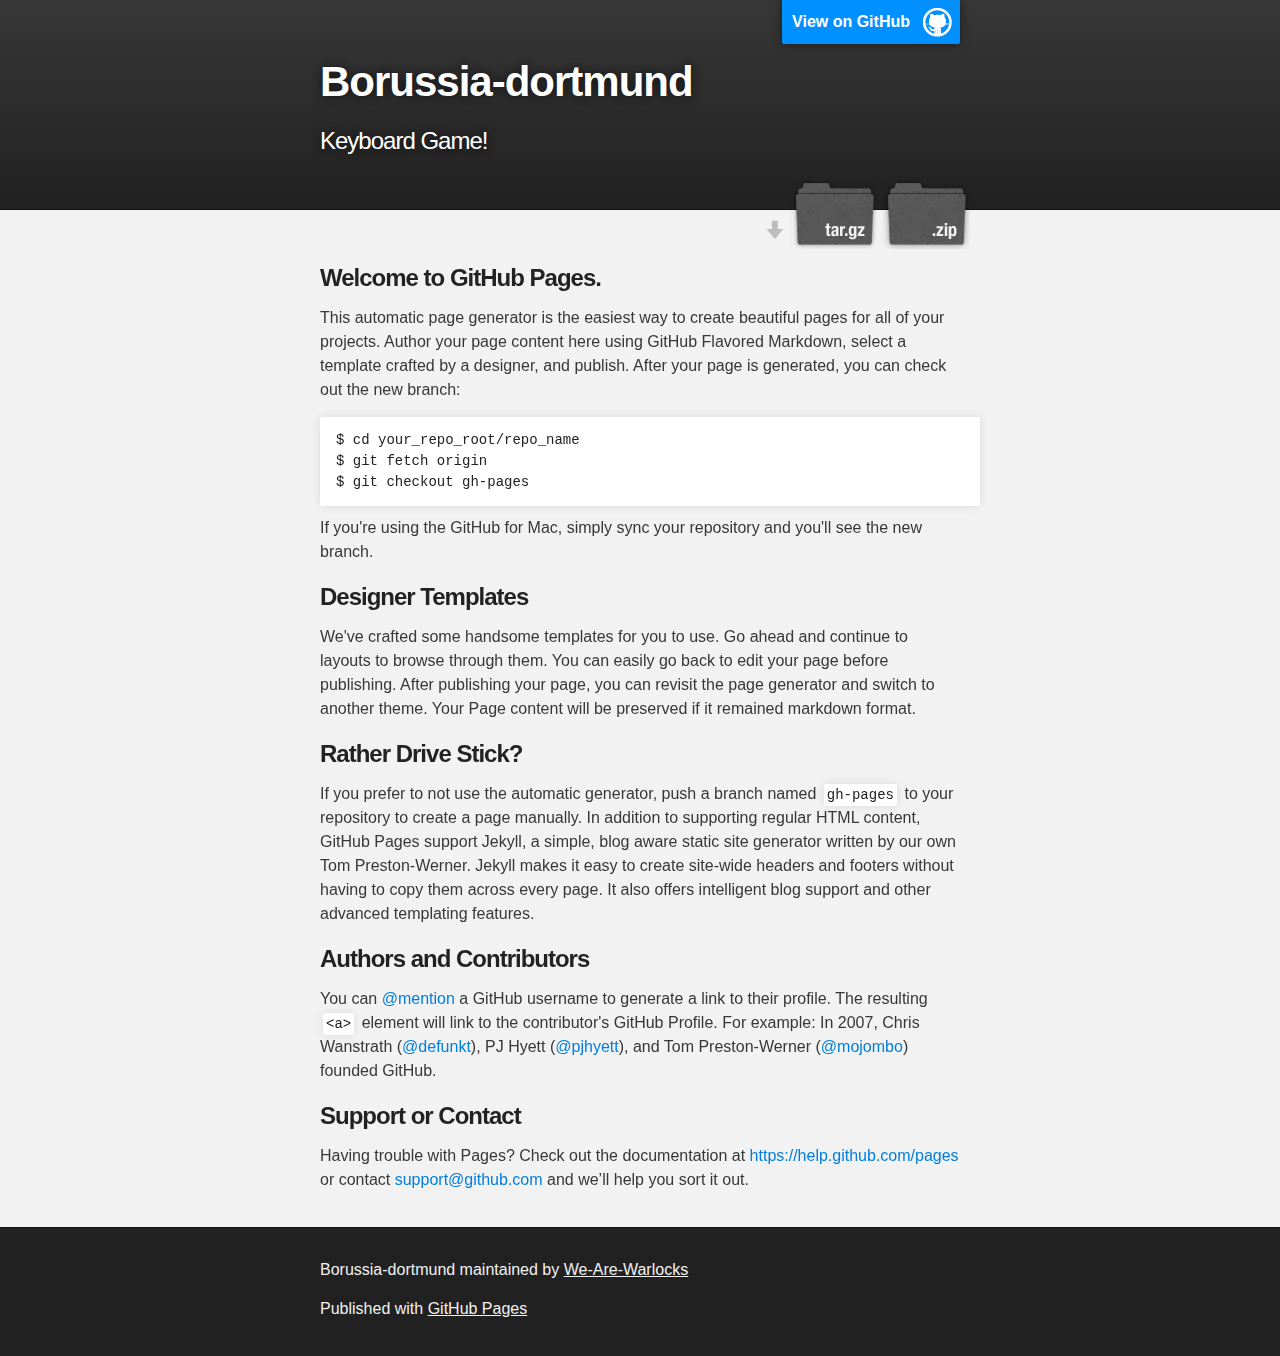
<file: index.html>
<!DOCTYPE html>
<html>

  <head>
    <meta charset='utf-8'>
    <meta http-equiv="X-UA-Compatible" content="chrome=1">
    <meta name="description" content="Borussia-dortmund : Keyboard Game!">

    <link rel="stylesheet" type="text/css" media="screen" href="stylesheets/stylesheet.css">

    <title>Borussia-dortmund</title>
  </head>

  <body>

    <!-- HEADER -->
    <div id="header_wrap" class="outer">
        <header class="inner">
          <a id="forkme_banner" href="https://github.com/We-Are-Warlocks/Borussia-Dortmund">View on GitHub</a>

          <h1 id="project_title">Borussia-dortmund</h1>
          <h2 id="project_tagline">Keyboard Game!</h2>

            <section id="downloads">
              <a class="zip_download_link" href="https://github.com/We-Are-Warlocks/Borussia-Dortmund/zipball/master">Download this project as a .zip file</a>
              <a class="tar_download_link" href="https://github.com/We-Are-Warlocks/Borussia-Dortmund/tarball/master">Download this project as a tar.gz file</a>
            </section>
        </header>
    </div>

    <!-- MAIN CONTENT -->
    <div id="main_content_wrap" class="outer">
      <section id="main_content" class="inner">
        <h3>
<a id="welcome-to-github-pages" class="anchor" href="#welcome-to-github-pages" aria-hidden="true"><span class="octicon octicon-link"></span></a>Welcome to GitHub Pages.</h3>

<p>This automatic page generator is the easiest way to create beautiful pages for all of your projects. Author your page content here using GitHub Flavored Markdown, select a template crafted by a designer, and publish. After your page is generated, you can check out the new branch:</p>

<pre><code>$ cd your_repo_root/repo_name
$ git fetch origin
$ git checkout gh-pages
</code></pre>

<p>If you're using the GitHub for Mac, simply sync your repository and you'll see the new branch.</p>

<h3>
<a id="designer-templates" class="anchor" href="#designer-templates" aria-hidden="true"><span class="octicon octicon-link"></span></a>Designer Templates</h3>

<p>We've crafted some handsome templates for you to use. Go ahead and continue to layouts to browse through them. You can easily go back to edit your page before publishing. After publishing your page, you can revisit the page generator and switch to another theme. Your Page content will be preserved if it remained markdown format.</p>

<h3>
<a id="rather-drive-stick" class="anchor" href="#rather-drive-stick" aria-hidden="true"><span class="octicon octicon-link"></span></a>Rather Drive Stick?</h3>

<p>If you prefer to not use the automatic generator, push a branch named <code>gh-pages</code> to your repository to create a page manually. In addition to supporting regular HTML content, GitHub Pages support Jekyll, a simple, blog aware static site generator written by our own Tom Preston-Werner. Jekyll makes it easy to create site-wide headers and footers without having to copy them across every page. It also offers intelligent blog support and other advanced templating features.</p>

<h3>
<a id="authors-and-contributors" class="anchor" href="#authors-and-contributors" aria-hidden="true"><span class="octicon octicon-link"></span></a>Authors and Contributors</h3>

<p>You can <a href="https://github.com/blog/821" class="user-mention">@mention</a> a GitHub username to generate a link to their profile. The resulting <code>&lt;a&gt;</code> element will link to the contributor's GitHub Profile. For example: In 2007, Chris Wanstrath (<a href="https://github.com/defunkt" class="user-mention">@defunkt</a>), PJ Hyett (<a href="https://github.com/pjhyett" class="user-mention">@pjhyett</a>), and Tom Preston-Werner (<a href="https://github.com/mojombo" class="user-mention">@mojombo</a>) founded GitHub.</p>

<h3>
<a id="support-or-contact" class="anchor" href="#support-or-contact" aria-hidden="true"><span class="octicon octicon-link"></span></a>Support or Contact</h3>

<p>Having trouble with Pages? Check out the documentation at <a href="https://help.github.com/pages">https://help.github.com/pages</a> or contact <a href="mailto:support@github.com">support@github.com</a> and we’ll help you sort it out.</p>
      </section>
    </div>

    <!-- FOOTER  -->
    <div id="footer_wrap" class="outer">
      <footer class="inner">
        <p class="copyright">Borussia-dortmund maintained by <a href="https://github.com/We-Are-Warlocks">We-Are-Warlocks</a></p>
        <p>Published with <a href="https://pages.github.com">GitHub Pages</a></p>
      </footer>
    </div>

    

  </body>
</html>
</file>
<file: stylesheets/stylesheet.css>
/*******************************************************************************
Slate Theme for GitHub Pages
by Jason Costello, @jsncostello
*******************************************************************************/

@import url(pygment_trac.css);

/*******************************************************************************
MeyerWeb Reset
*******************************************************************************/

html, body, div, span, applet, object, iframe,
h1, h2, h3, h4, h5, h6, p, blockquote, pre,
a, abbr, acronym, address, big, cite, code,
del, dfn, em, img, ins, kbd, q, s, samp,
small, strike, strong, sub, sup, tt, var,
b, u, i, center,
dl, dt, dd, ol, ul, li,
fieldset, form, label, legend,
table, caption, tbody, tfoot, thead, tr, th, td,
article, aside, canvas, details, embed,
figure, figcaption, footer, header, hgroup,
menu, nav, output, ruby, section, summary,
time, mark, audio, video {
  margin: 0;
  padding: 0;
  border: 0;
  font: inherit;
  vertical-align: baseline;
}

/* HTML5 display-role reset for older browsers */
article, aside, details, figcaption, figure,
footer, header, hgroup, menu, nav, section {
  display: block;
}

ol, ul {
  list-style: none;
}

table {
  border-collapse: collapse;
  border-spacing: 0;
}

/*******************************************************************************
Theme Styles
*******************************************************************************/

body {
  box-sizing: border-box;
  color:#373737;
  background: #212121;
  font-size: 16px;
  font-family: 'Myriad Pro', Calibri, Helvetica, Arial, sans-serif;
  line-height: 1.5;
  -webkit-font-smoothing: antialiased;
}

h1, h2, h3, h4, h5, h6 {
  margin: 10px 0;
  font-weight: 700;
  color:#222222;
  font-family: 'Lucida Grande', 'Calibri', Helvetica, Arial, sans-serif;
  letter-spacing: -1px;
}

h1 {
  font-size: 36px;
  font-weight: 700;
}

h2 {
  padding-bottom: 10px;
  font-size: 32px;
  background: url('../images/bg_hr.png') repeat-x bottom;
}

h3 {
  font-size: 24px;
}

h4 {
  font-size: 21px;
}

h5 {
  font-size: 18px;
}

h6 {
  font-size: 16px;
}

p {
  margin: 10px 0 15px 0;
}

footer p {
  color: #f2f2f2;
}

a {
  text-decoration: none;
  color: #007edf;
  text-shadow: none;

  transition: color 0.5s ease;
  transition: text-shadow 0.5s ease;
  -webkit-transition: color 0.5s ease;
  -webkit-transition: text-shadow 0.5s ease;
  -moz-transition: color 0.5s ease;
  -moz-transition: text-shadow 0.5s ease;
  -o-transition: color 0.5s ease;
  -o-transition: text-shadow 0.5s ease;
  -ms-transition: color 0.5s ease;
  -ms-transition: text-shadow 0.5s ease;
}

a:hover, a:focus {text-decoration: underline;}

footer a {
  color: #F2F2F2;
  text-decoration: underline;
}

em {
  font-style: italic;
}

strong {
  font-weight: bold;
}

img {
  position: relative;
  margin: 0 auto;
  max-width: 739px;
  padding: 5px;
  margin: 10px 0 10px 0;
  border: 1px solid #ebebeb;

  box-shadow: 0 0 5px #ebebeb;
  -webkit-box-shadow: 0 0 5px #ebebeb;
  -moz-box-shadow: 0 0 5px #ebebeb;
  -o-box-shadow: 0 0 5px #ebebeb;
  -ms-box-shadow: 0 0 5px #ebebeb;
}

p img {
  display: inline;
  margin: 0;
  padding: 0;
  vertical-align: middle;
  text-align: center;
  border: none;
}

pre, code {
  width: 100%;
  color: #222;
  background-color: #fff;

  font-family: Monaco, "Bitstream Vera Sans Mono", "Lucida Console", Terminal, monospace;
  font-size: 14px;

  border-radius: 2px;
  -moz-border-radius: 2px;
  -webkit-border-radius: 2px;
}

pre {
  width: 100%;
  padding: 10px;
  box-shadow: 0 0 10px rgba(0,0,0,.1);
  overflow: auto;
}

code {
  padding: 3px;
  margin: 0 3px;
  box-shadow: 0 0 10px rgba(0,0,0,.1);
}

pre code {
  display: block;
  box-shadow: none;
}

blockquote {
  color: #666;
  margin-bottom: 20px;
  padding: 0 0 0 20px;
  border-left: 3px solid #bbb;
}


ul, ol, dl {
  margin-bottom: 15px
}

ul {
  list-style-position: inside;
  list-style: disc;
  padding-left: 20px;
}

ol {
  list-style-position: inside;
  list-style: decimal;
  padding-left: 20px;
}

dl dt {
  font-weight: bold;
}

dl dd {
  padding-left: 20px;
  font-style: italic;
}

dl p {
  padding-left: 20px;
  font-style: italic;
}

hr {
  height: 1px;
  margin-bottom: 5px;
  border: none;
  background: url('../images/bg_hr.png') repeat-x center;
}

table {
  border: 1px solid #373737;
  margin-bottom: 20px;
  text-align: left;
 }

th {
  font-family: 'Lucida Grande', 'Helvetica Neue', Helvetica, Arial, sans-serif;
  padding: 10px;
  background: #373737;
  color: #fff;
 }

td {
  padding: 10px;
  border: 1px solid #373737;
 }

form {
  background: #f2f2f2;
  padding: 20px;
}

/*******************************************************************************
Full-Width Styles
*******************************************************************************/

.outer {
  width: 100%;
}

.inner {
  position: relative;
  max-width: 640px;
  padding: 20px 10px;
  margin: 0 auto;
}

#forkme_banner {
  display: block;
  position: absolute;
  top:0;
  right: 10px;
  z-index: 10;
  padding: 10px 50px 10px 10px;
  color: #fff;
  background: url('../images/blacktocat.png') #0090ff no-repeat 95% 50%;
  font-weight: 700;
  box-shadow: 0 0 10px rgba(0,0,0,.5);
  border-bottom-left-radius: 2px;
  border-bottom-right-radius: 2px;
}

#header_wrap {
  background: #212121;
  background: -moz-linear-gradient(top, #373737, #212121);
  background: -webkit-linear-gradient(top, #373737, #212121);
  background: -ms-linear-gradient(top, #373737, #212121);
  background: -o-linear-gradient(top, #373737, #212121);
  background: linear-gradient(top, #373737, #212121);
}

#header_wrap .inner {
  padding: 50px 10px 30px 10px;
}

#project_title {
  margin: 0;
  color: #fff;
  font-size: 42px;
  font-weight: 700;
  text-shadow: #111 0px 0px 10px;
}

#project_tagline {
  color: #fff;
  font-size: 24px;
  font-weight: 300;
  background: none;
  text-shadow: #111 0px 0px 10px;
}

#downloads {
  position: absolute;
  width: 210px;
  z-index: 10;
  bottom: -40px;
  right: 0;
  height: 70px;
  background: url('../images/icon_download.png') no-repeat 0% 90%;
}

.zip_download_link {
  display: block;
  float: right;
  width: 90px;
  height:70px;
  text-indent: -5000px;
  overflow: hidden;
  background: url(../images/sprite_download.png) no-repeat bottom left;
}

.tar_download_link {
  display: block;
  float: right;
  width: 90px;
  height:70px;
  text-indent: -5000px;
  overflow: hidden;
  background: url(../images/sprite_download.png) no-repeat bottom right;
  margin-left: 10px;
}

.zip_download_link:hover {
  background: url(../images/sprite_download.png) no-repeat top left;
}

.tar_download_link:hover {
  background: url(../images/sprite_download.png) no-repeat top right;
}

#main_content_wrap {
  background: #f2f2f2;
  border-top: 1px solid #111;
  border-bottom: 1px solid #111;
}

#main_content {
  padding-top: 40px;
}

#footer_wrap {
  background: #212121;
}



/*******************************************************************************
Small Device Styles
*******************************************************************************/

@media screen and (max-width: 480px) {
  body {
    font-size:14px;
  }

  #downloads {
    display: none;
  }

  .inner {
    min-width: 320px;
    max-width: 480px;
  }

  #project_title {
  font-size: 32px;
  }

  h1 {
    font-size: 28px;
  }

  h2 {
    font-size: 24px;
  }

  h3 {
    font-size: 21px;
  }

  h4 {
    font-size: 18px;
  }

  h5 {
    font-size: 14px;
  }

  h6 {
    font-size: 12px;
  }

  code, pre {
    min-width: 320px;
    max-width: 480px;
    font-size: 11px;
  }

}
</file>
